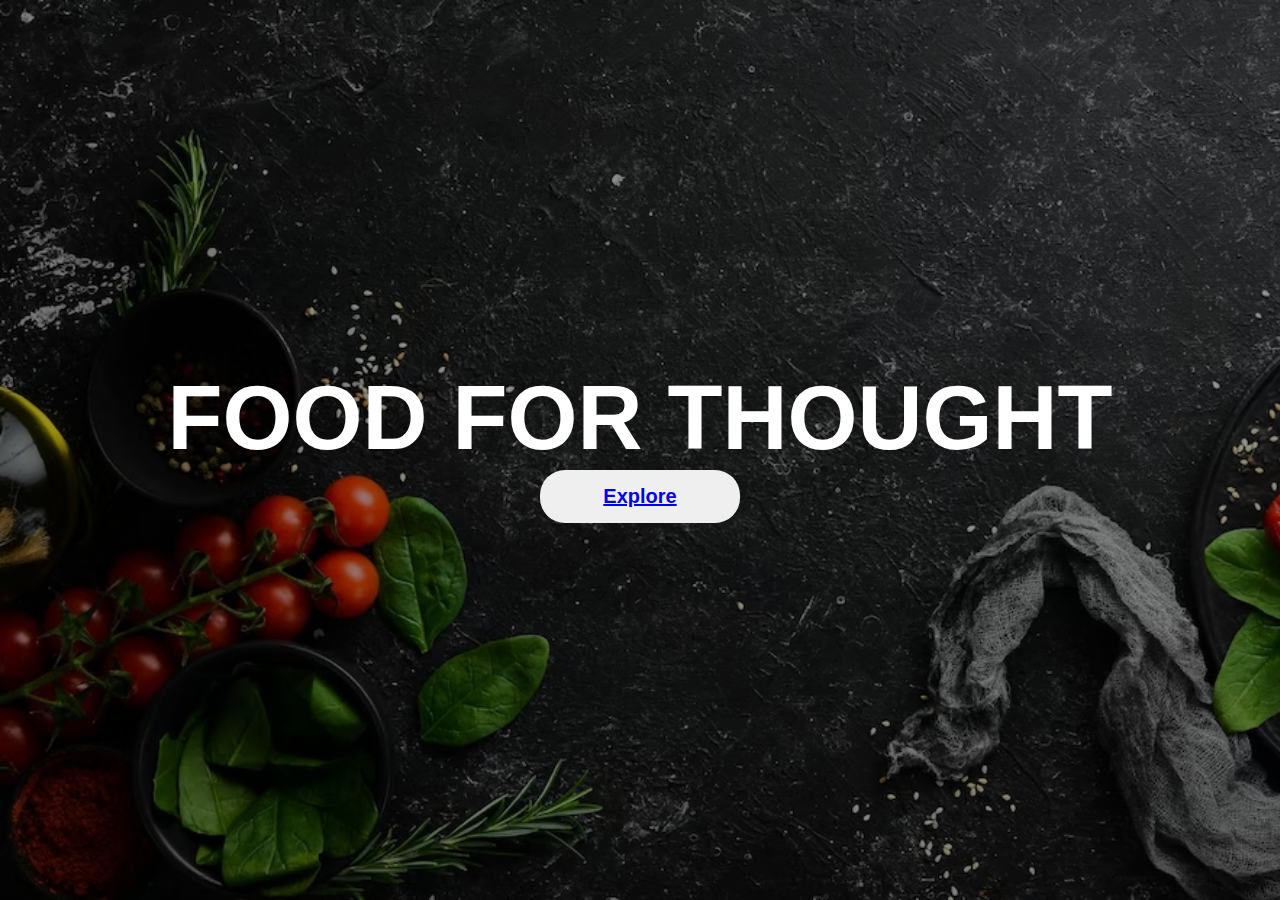
<file: 1stindex.html>
<!DOCTYPE html>
<html>
    <head>
        <meta charset="UTF-8">
        <meta name="viewport" content="width=device-width, initial-scale=1.0">
        <meta http-equiv="X-UA-Compatible" content="ie=edge">
        <title>Food for Thought</title>
        <link rel="stylesheet" href="1ststyle.css">
    </head>
    <body>
<div class="banner">
    <img class="pic" src="images/pickled-peppers-stuffed-with-capers-italian-traditional-dish-top-view-free-space-your-text_187166-8302.avif">
<div class="navbar">
    <!-- <img class="logo" src="Logo.png"> -->
    <!-- <ul>
        <li><a href="#">Home</a></li>
        <li><a href="#">Travel</a></li>
        <li><a href="#">Food</a></li>
        <li><a href="#">About Us</a></li>
    </ul> -->
</div>
<div class="content">
    <h1>FOOD FOR THOUGHT</h1>
    <div>
        <button type="button" ><a href="index.html">Explore</a></button>
    
    
</div>
</div>
</div>

        
      </body>













</html>
</file>
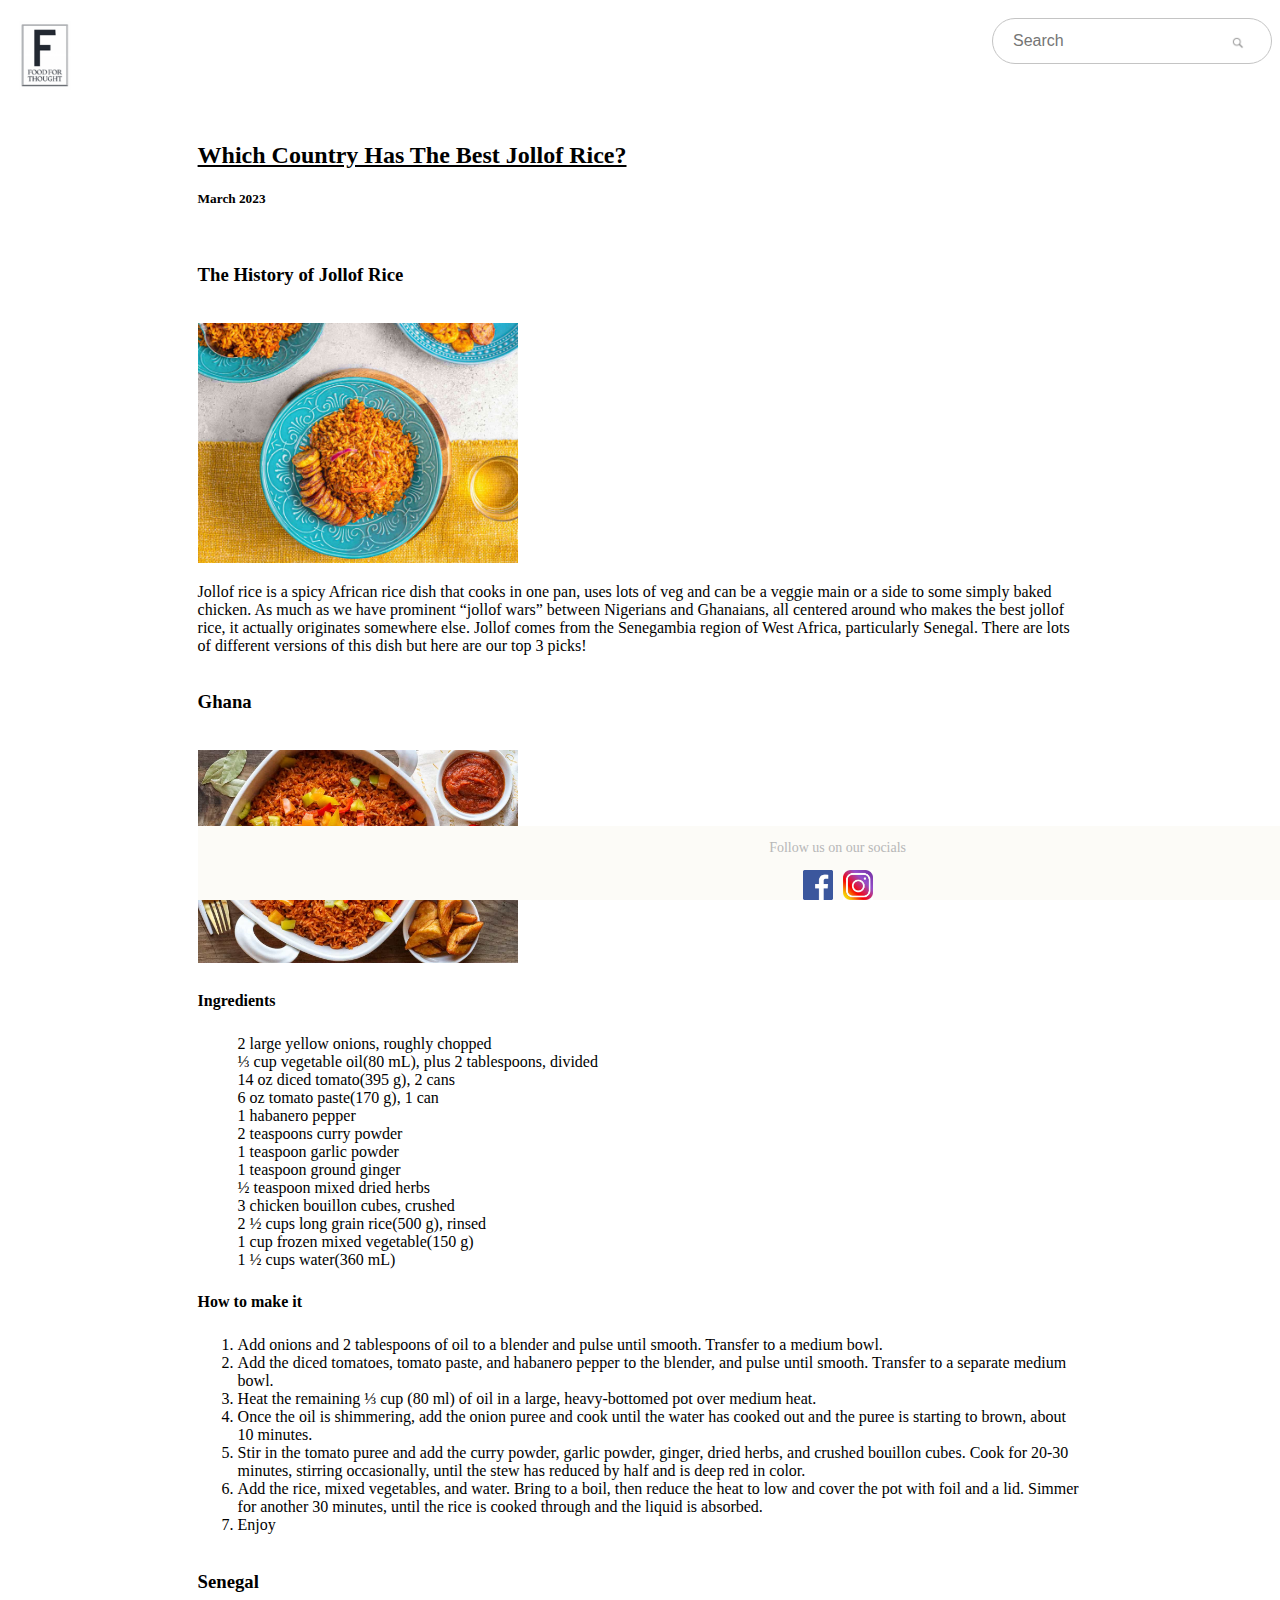
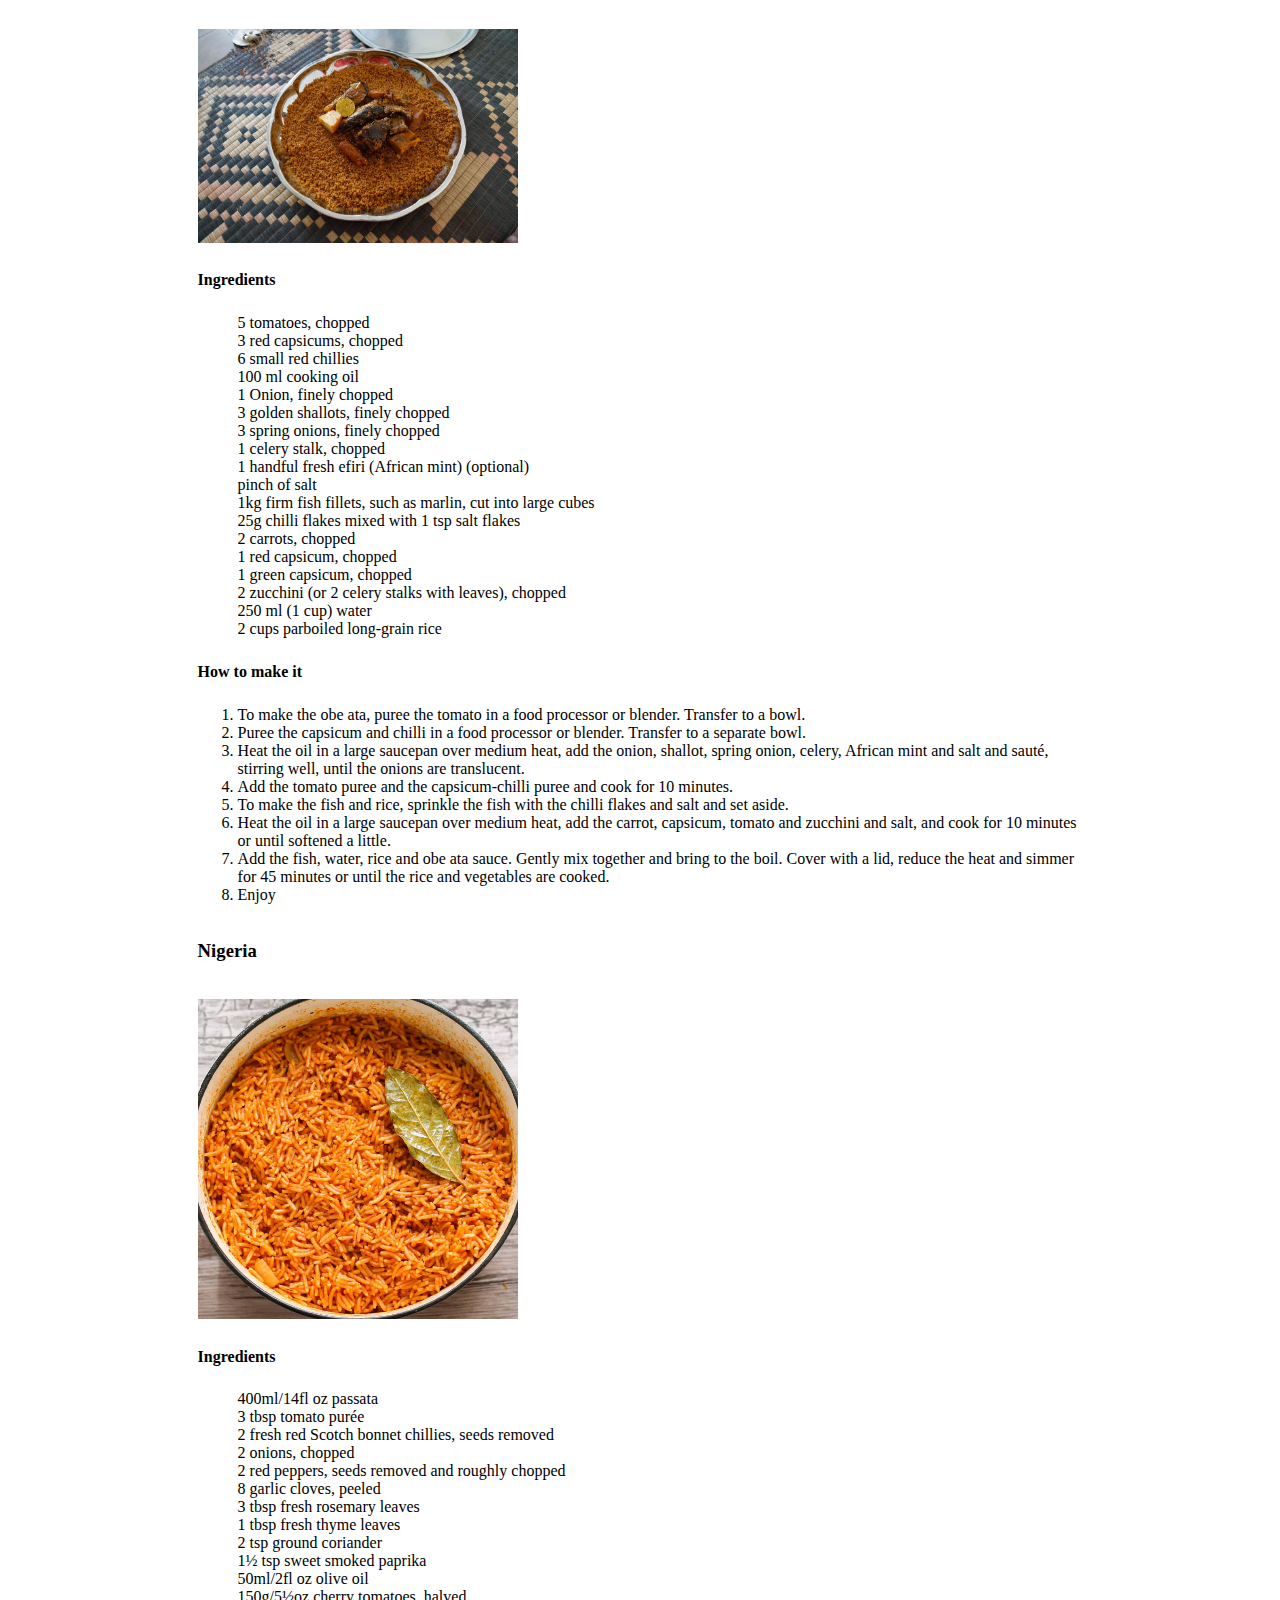
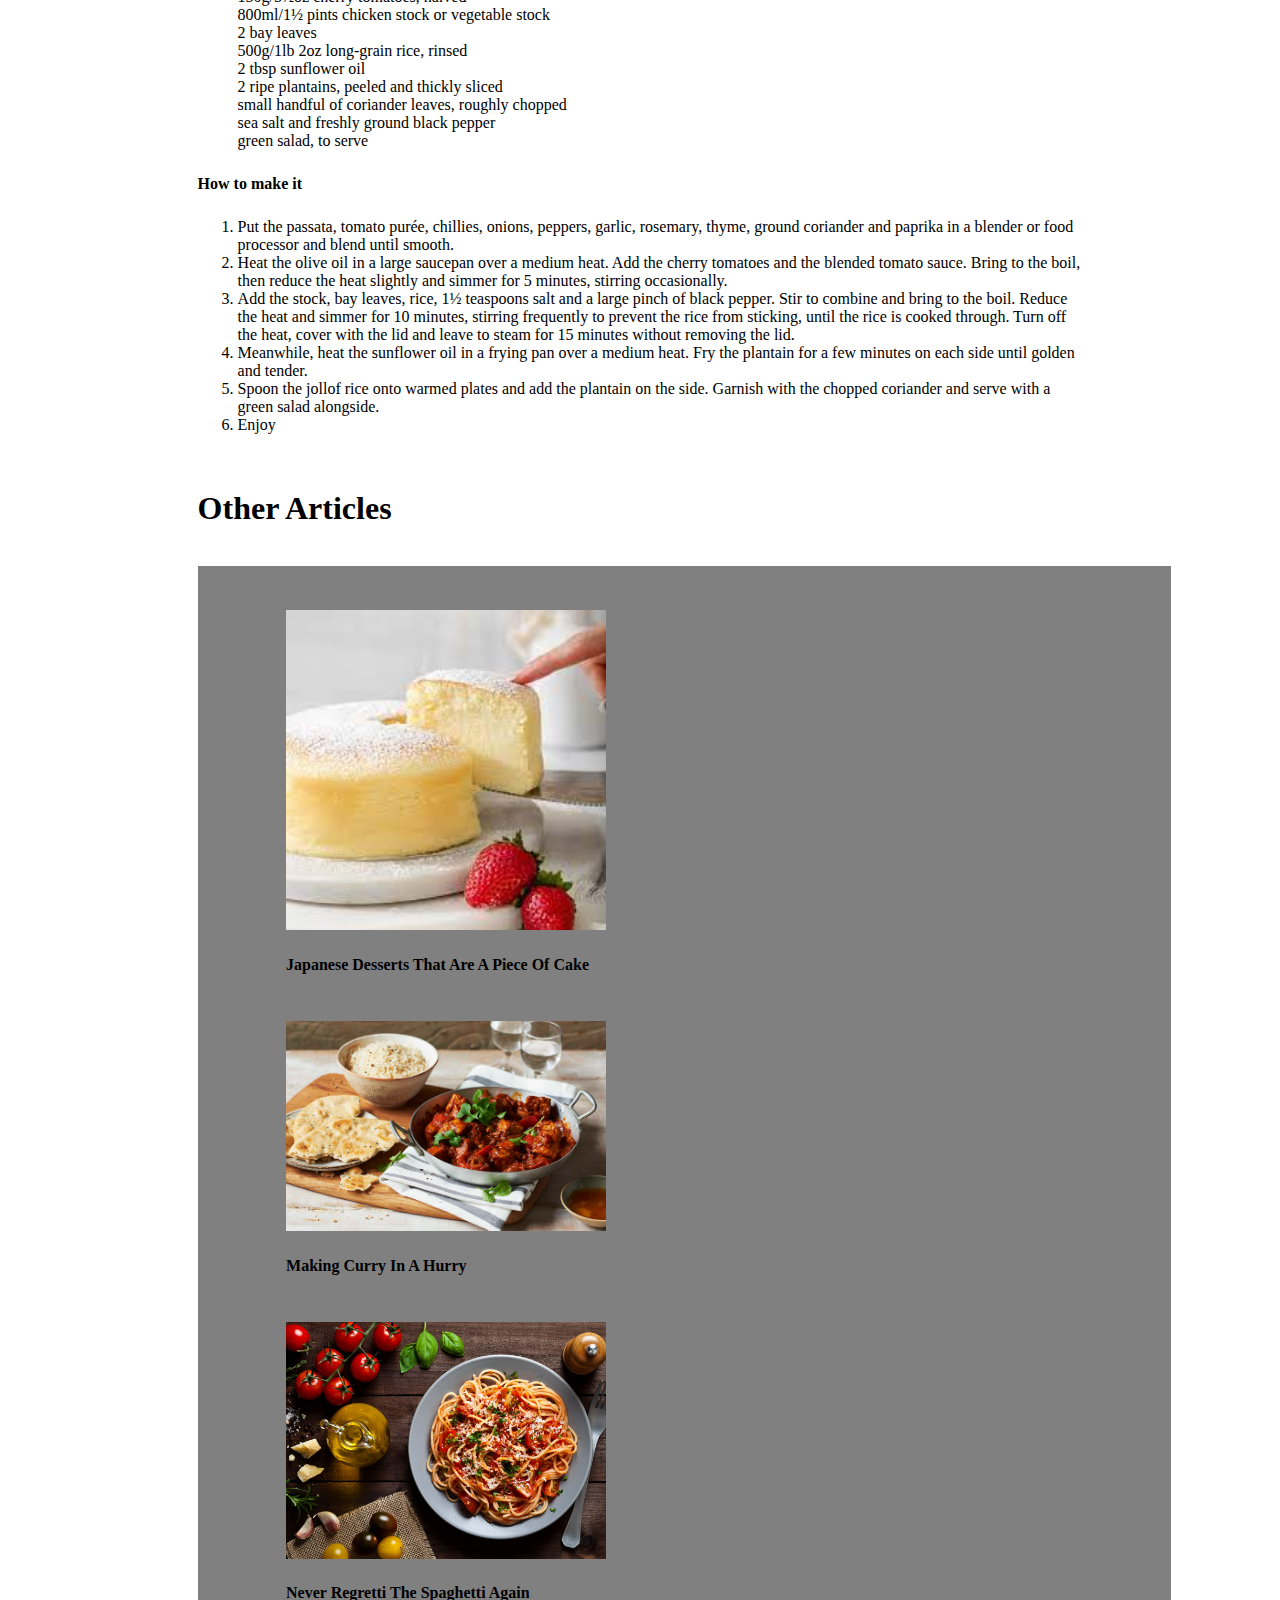
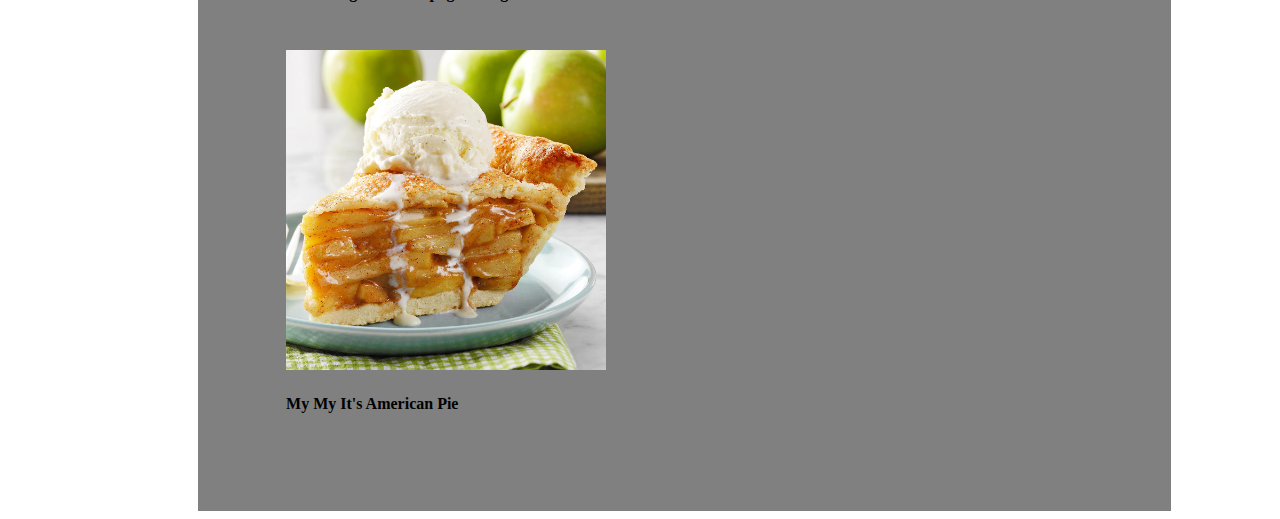
<file: page2.html>
<!DOCTYPE html>
<html lang="en">
<head>
    <meta charset="UTF-8">
    <meta http-equiv="X-UA-Compatible" content="IE=edge">
    <meta name="viewport" content="width=device-width, initial-scale=1.0">
    <title> Food For Thought </title>
<link rel="stylesheet" href="styles.css">
</head>
<body>
  
   <header>
    
    <div class = "nav-header">
        <a href="./index.html"><img class = "logo" src = "images/Logo.png"/></a>
        <div id = "searchbar"><input id = "search-input" placeholder="Search" />
        <button id = "search-button"><img class="icon" src = "images/searchIcon.webp"/></button>
    </div>
    <!-- <div class="nav">
        <ul>
            <li><a class="navItems" href="page2.html">Africa</a></li>
            <li><a class="navItems" href="page2.html">Asia</a></li>
            <li><a class="navItems" href="page2.html">Europe</a></li>
            <li><a class="navItems" href="page2.html">Americas</a></li>
        </ul>
</div> -->
</div>
</header> 

<!-- <div class="header">
  <img src="Logo.png" alt="food4thought"
  style="height: 10%; width: 10%; align-items: flex-start; align-self: left;">
    <h2>Search Bar</h2>
    <nav>
      <ul>
        <a href="Home.html">Home</a>
      </ul>
    </nav>
  </div> -->

<div class="recipe">
<!-- <div class="main">
<div style="margin-right:20%">   -->
      <div class="flex-containera">
        <div class="leftcolumn">
          <div class="card">
            <h2>Which Country Has The Best Jollof Rice?</h2>
            <h5> March 2023</h5>
      
      <div class="flex-containera">
        <div class="leftcolumn">
          <div class="card">
            <h3>The History of Jollof Rice</h3>

        <img src="images/Jollof Rice Cover Photo.jpg" alt="Cover Photo"
        style="width:50%;height:50%">
            <p>Jollof rice is a spicy African rice dish that cooks in one pan, uses lots of veg and can be a veggie main or a side to some simply baked chicken. As much as we have prominent “jollof wars” between Nigerians and Ghanaians, all centered around who makes the best jollof rice, it actually originates somewhere else. Jollof comes from the Senegambia region of West Africa, particularly Senegal. There are lots of different versions of this dish but here are our top 3 picks!</p>
          </div>
          <div class="card">

      <div class="flex-containera">
        <div class="leftcolumn">
          <div class="card">
            <h3>Ghana</h3>
             <img src="images/Jollof Rice Ghana.jpg" alt="Ghana"
             style="width:50%;height:50%">
            <p style="padding-top: 1%; padding-bottom: 1%;">
              <b>
                Ingredients
              </b>
            </p>
            <p>
                <ul>
                    <li>2 large yellow onions, roughly chopped </li>
                    <li>⅓ cup vegetable oil(80 mL), plus 2 tablespoons, divided </li>
                    <li>14 oz diced tomato(395 g), 2 cans</li>
                    <li>6 oz tomato paste(170 g), 1 can</li>
                    <li>1 habanero pepper </li>
                    <li>2 teaspoons curry powder</li>
                    <li>1 teaspoon garlic powder </li>
                    <li>1 teaspoon ground ginger</li>
                    <li>½ teaspoon mixed dried herbs </li>
                    <li>3 chicken bouillon cubes, crushed</li>
                    <li>2 ½ cups long grain rice(500 g), rinsed </li>
                    <li>1 cup frozen mixed vegetable(150 g)</li>
                    <li>1 ½ cups water(360 mL)</li>
                </ul>
            </p>

            <p style="padding-top: 1%; padding-bottom: 1%;">
              <b>
How to make it
</b>
</p>
<ol>
<li> Add onions and 2 tablespoons of oil to a blender and pulse until smooth. Transfer to a medium bowl.</li>
<li>Add the diced tomatoes, tomato paste, and habanero pepper to the blender, and pulse until smooth. Transfer to a separate medium bowl.</li>
<li>Heat the remaining ⅓ cup (80 ml) of oil in a large, heavy-bottomed pot over medium heat.</li>
<li>Once the oil is shimmering, add the onion puree and cook until the water has cooked out and the puree is starting to brown, about 10 minutes.</li>
<li>Stir in the tomato puree and add the curry powder, garlic powder, ginger, dried herbs, and crushed bouillon cubes. Cook for 20-30 minutes, stirring occasionally, until the stew has reduced by half and is deep red in color.</li>
<li>Add the rice, mixed vegetables, and water. Bring to a boil, then reduce the heat to low and cover the pot with foil and a lid. Simmer for another 30 minutes, until the rice is cooked through and the liquid is absorbed.</li>
<li>Enjoy</li>
</ol>
 
</ul>

</p>

          </div>
          <div class="card">
            <h3>Senegal</h3>
             <img src="images/Jollof Rice Senegal.jpg" alt="Senegal"
             style="width:50%;height:50%">
             <p style="padding-top: 1%; padding-bottom: 1%;">
              <b>
                Ingredients
              </b>
            </p>
             <p>
                 <ul>
                     <li>5 tomatoes, chopped </li>
                     <li>3 red capsicums, chopped</li>
                     <li>6 small red chillies</li>
                     <li>100 ml cooking oil </li>
                     <li>1 Onion, finely chopped</li>
                     <li>3 golden shallots, finely chopped</li>
                     <li>3 spring onions, finely chopped </li>
                     <li>1 celery stalk, chopped</li>
                     <li>1 handful fresh efiri (African mint) (optional) </li>
                     <li>pinch of salt</li>
                     <li>1kg firm fish fillets, such as marlin, cut into large cubes </li>
                     <li>25g chilli flakes mixed with 1 tsp salt flakes</li>
                     <li>2  carrots, chopped</li>
                     <li>1 red capsicum, chopped</li>
                     <li>1 green capsicum, chopped</li>
                     <li>2 zucchini (or 2 celery stalks with leaves), chopped</li>
                     <li>250 ml (1 cup) water </li>
                     <li>2 cups parboiled long-grain rice</li>
     
                 </ul>
             </p>
     
             <p style="padding-top: 1%; padding-bottom: 1%;">
              <b>
How to make it
</b>
</p>
     <ol>
     <li>To make the obe ata, puree the tomato in a food processor or blender. Transfer to a bowl.</li>
     <li>Puree the capsicum and chilli in a food processor or blender. Transfer to a separate bowl.</li>
     <li>Heat the oil in a large saucepan over medium heat, add the onion, shallot, spring onion, celery, African mint and salt and sauté, stirring well, until the onions are translucent.</li>
     <li>Add the tomato puree and the capsicum-chilli puree and cook for 10 minutes.</li>
     <li>To make the fish and rice, sprinkle the fish with the chilli flakes and salt and set aside.</li>
     <li>Heat the oil in a large saucepan over medium heat, add the carrot, capsicum, tomato and zucchini and salt, and cook for 10 minutes or until softened a little.</li>
     <li>Add the fish, water, rice and obe ata sauce. Gently mix together and bring to the boil. Cover with a lid, reduce the heat and simmer for 45 minutes or until the rice and vegetables are cooked.</li>
     <li>Enjoy</li>
     </ol>
     
     </ul>
     
     </p>
          </div>
        </div>
        
          <div class="flex-containera">
            <h3>Nigeria</h3>
        <img src="images/Jollof Rice Nigeria.jpeg" alt="Nigeria"
        style="width:50%;height:50%">
        <p style="padding-top: 1%; padding-bottom: 1%;">
          <b>
            Ingredients
          </b>
        </p>
        <p>
            <ul>
                <li>400ml/14fl oz passata </li>
                <li>3 tbsp tomato purée</li>
                <li>2 fresh red Scotch bonnet chillies, seeds removed</li>
                <li>2 onions, chopped</li>
                <li>2 red peppers, seeds removed and roughly chopped</li>
                <li>8 garlic cloves, peeled</li>
                <li>3 tbsp fresh rosemary leaves</li>
                <li>1 tbsp fresh thyme leaves</li>
                <li>2 tsp ground coriander</li>
                <li>1½ tsp sweet smoked paprika</li>
                <li>50ml/2fl oz olive oil</li>
                <li>150g/5½oz cherry tomatoes, halved</li>
                <li>800ml/1½ pints chicken stock or vegetable stock</li>
                <li>2 bay leaves</li>
                <li>500g/1lb 2oz long-grain rice, rinsed</li>
                <li>2 tbsp sunflower oil</li>
                <li>2 ripe plantains, peeled and thickly sliced</li>
                <li>small handful of coriander leaves, roughly chopped</li>
                <li>sea salt and freshly ground black pepper</li>
                <li>green salad, to serve</li>

            </ul>
        </p>

    
        <p style="padding-top: 1%; padding-bottom: 1%;">
          <b>
How to make it
</b>
</p>
<ol>
<li>Put the passata, tomato purée, chillies, onions, peppers, garlic, rosemary, thyme, ground coriander and paprika in a blender or food processor and blend until smooth.</li>
<li>Heat the olive oil in a large saucepan over a medium heat. Add the cherry tomatoes and the blended tomato sauce. Bring to the boil, then reduce the heat slightly and simmer for 5 minutes, stirring occasionally.</li>
<li>Add the stock, bay leaves, rice, 1½ teaspoons salt and a large pinch of black pepper. Stir to combine and bring to the boil. Reduce the heat and simmer for 10 minutes, stirring frequently to prevent the rice from sticking, until the rice is cooked through. Turn off the heat, cover with the lid and leave to steam for 15 minutes without removing the lid.</li>
<li>Meanwhile, heat the sunflower oil in a frying pan over a medium heat. Fry the plantain for a few minutes on each side until golden and tender.</li>
<li>Spoon the jollof rice onto warmed plates and add the plantain on the side. Garnish with the chopped coriander and serve with a green salad alongside.</li>
<li>Enjoy</li>
</ol>

</ul>


          </div>
         
      </div>
 


          </div>
</div>
</div>
</div>
</div>
</br>


<h1>Other Articles</h1>
</br>
<div class="otherArticles">

  <!-- <div class="image"> -->
    <img src="images/Japanese desserts that are a piece of cake - home page or other article.jpg" alt="Japanese Dessert"
      style="width: 100%;">
    <!-- <div class="text"> -->
       <h4>Japanese Desserts That Are A Piece Of Cake</h4>
    <!-- </div> -->
  <!-- </div> -->

  <!-- <div class="image">
    <img src="images/Lets Taco 'bout Tacos.jpg" alt="Tacos"
      style="width: 60%;">
    <div class="text">
      <h5>Lets Taco 'bout Tacos</h5>
    </div>
  </div> -->

  <img src="images/Making Curry in a Hurry - home page or other articles.jpg" alt="Curry"
    style="width:100%;">
     <h4>Making Curry In A Hurry</h4>

    <img src="images/Never Regretti the Spagetti again - home page or other articles.jpg" alt="Spaghetti"
      style="width: 100%;">   
       <h4>Never Regretti The Spaghetti Again</h4>
    


  <!-- <div class="image"> -->
    <img src="images/My My it's American Pie - home page or other articles.jpg" alt="Pie"
      style="width: 100%;">
    <!-- <div class="text"> -->
      <h4>My My It's American Pie</h4>
    <!-- </div> -->
    
  </div>

  <footer class = "page-footer">
    <div>
        <p>Follow us on our socials</p>
        <div class = "socials-box">
            <img class="socials-logo" src = "images/Facebook_logo_(square).png"/>
            <img class="socials-logo" src = "images/Instagram.jpg"/>
        </div>
    </div>
   
</footer>


</body>
</html>
</file>
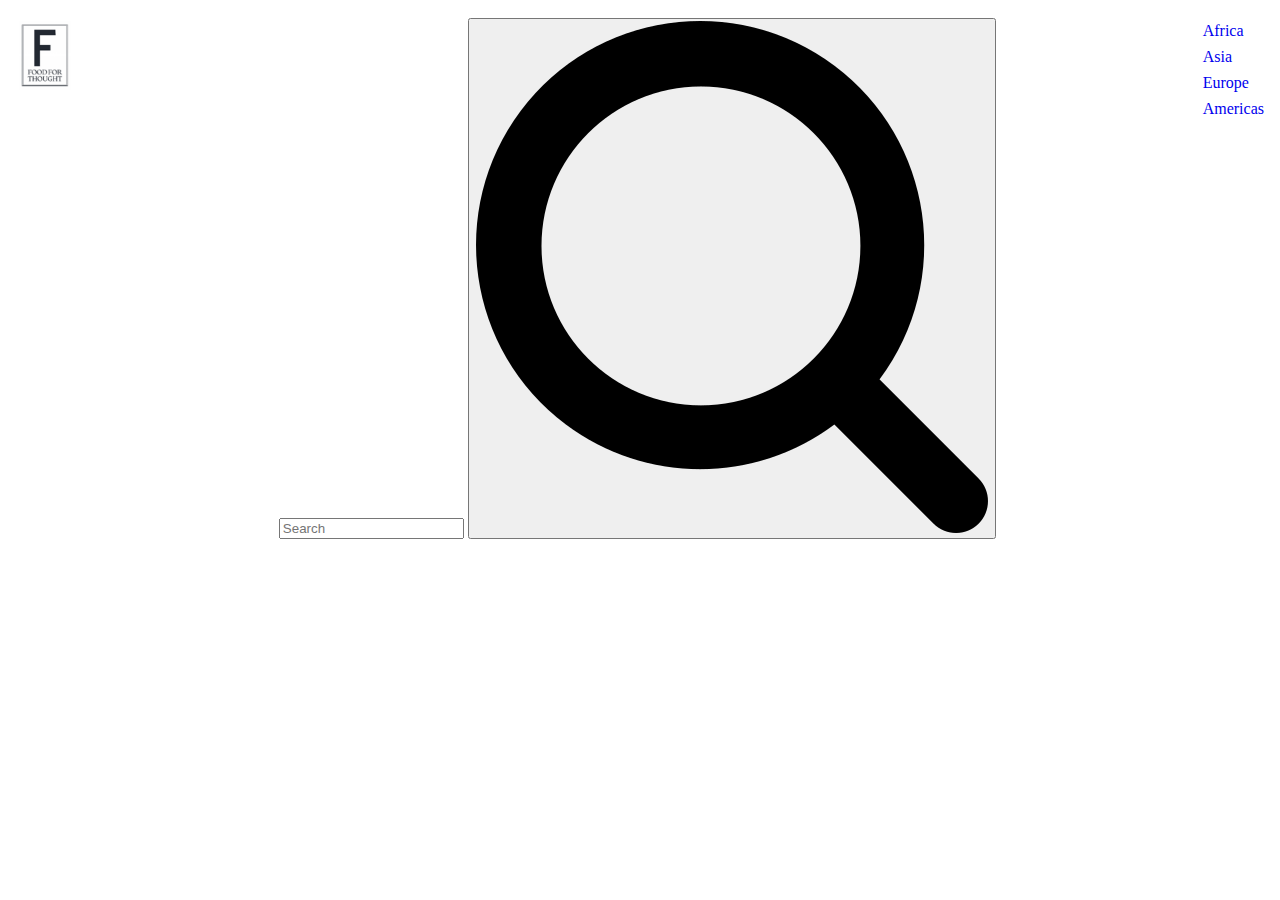
<file: pageTwo.html>
<!DOCTYPE html>
<html lang="en">
<head>
    <meta charset="UTF-8">
    <meta http-equiv="X-UA-Compatible" content="IE=edge">
    <meta name="viewport" content="width=device-width, initial-scale=1.0">
    <title>Document</title>
</head>
<body>
    <header>
        <div class = "nav-header">
            <a href="./index.html"><img class = "logo" src = "images/Logo.png"/></a>
            <div id = "searchbar"><input id = "search-input" placeholder="Search" />
            <button id = "search-button"><img class="icon" src = "images/search_ic.png"/></button>
        </div>
        <div class="nav">
            <ul>
                <li><a class="navItems"  href="page2.html">Africa</a></li>
                <li><a class="navItems" href="page2.html">Asia</a></li>
                <li><a class="navItems" href="page2.html">Europe</a></li>
                <li><a class="navItems" href="page2.html">Americas</a></li>
            </ul>
        </div>
    
    <link rel="stylesheet" href="stylesTwo.css">
    </header>
</body>
</html>
</file>
<file: 1ststyle.css>
*{
    margin: 0;
    padding: 0;
    font-family: sans-serif;
    box-sizing: border-box;
}

.banner{
    width: 100%;
    height: 100vh;
    background-image: linear-gradient(rgba(0,0,0,0.40),rgba(0,0,0,0.40));
    background-position: center;
    background-size: center;
}

.navbar{
    width: 90%;
    padding: 30px;
    margin: auto;
    display: flex;
    align-items: center;
    justify-content: space-between;
}

.logo{
    width: 160px;
    margin: -10px;
    cursor: pointer;
    

}

.navbar ul li{
    list-style: none;
    display: inline-block;
    margin: 20px;
}

/* .navbar ul li a{
    text-decoration: none;
    text-transform: uppercase;
    color:white;
    font-weight: 600;
    padding: 15px;
    
}

li a:hover{
    background: white;
    transition: 0.5s; }*/



.navbar a:hover{
    color: black;
}

.content{
    width: 100%;
    position: absolute;
    color: white;
    top: 45%;
    transform: translateY(-50%);
    text-align: center;
}

.content h1{
    margin-top: 80px;
    font-size: 90px;
    font-weight: 800;
}

button{
    width: 200px;
    padding: 15px;
    margin: 20px, 5px;
    text-align: center;
    border-radius: 25px;
    color: black;
    border: 2px;
    font-size: 20px;
    cursor: pointer;
    font-weight: 600;
    
    
}

button:hover{
    background: rgb(55, 63, 67);
    transition: 0.5s;
}

.button:hover{
    color:white;
    
}
.banner img{
    position: absolute;
    right: -1;
    bottom: -1;
    left: -1;
    top: -1;
    z-index: -1;
    height: 100%;
    
}
</file>
<file: styles.css>
.icon {
    object-fit: contain;
    height: 15px;
    width: 15px;
}

.logo { 
    width: 8vh;
    height: 8vh;
    object-fit: contain;
}

.nav { 
     display: inline-block;
     /* float: right; */
}

#search-button{
    border-radius: 12px;
    border: none;
    padding: 4px 8px;
    background: transparent;
}

#search-input:focus{
    outline: none;
}

#search-input{
    border: none;
    border-radius: 100em;
    background: none;
    font-size: 16px;
}

#searchbar{
    display: flex;
    padding: 12px 18px;
    justify-content: center;
    height: 20px;
    border-radius: 40px;
    border: 1px solid rgb(196, 196, 196);
}
   
.nav-header{
    padding: 10px 0px;
    display: flex;
    flex-direction: row;
    flex-wrap: wrap;
    justify-content: space-between;
    width: 100%
}
/*    
li {
    float: left;
} */

.navItems {
    display: inline-block;
    /* float: left; */
    text-align: center;
    text-decoration: none;
    padding: 4px 8px;
    cursor: pointer;
}


.navItems:hover{
    color:rgb(0, 145, 242)
} 
   
 ul{ 
    /* display: inline-block;  */
    list-style-type: none;
    /* float: right; */
    /* margin: 0; */
    /* padding: 0; */
 } 

.recipe {
    padding-left: 15%;
    padding-right: 15%;
}

.page-footer{
    width: 100vw;
    position: fixed;
    z-index: 100;
    bottom: 0;
    /* padding:  30px 0; */
    background-color: rgb(252, 251, 247);
}

.page-footer p{
    text-align: center;
    font-weight: 300;
    font-size: 14px;
    color: rgb(183, 183, 183);
}

.socials-box{
    display: flex;
    flex-direction: row;
    justify-content: center;
}

.socials-logo{
    height:30px;
    width:30px;
    object-fit: contain;
    margin: 0 5px;
    cursor: pointer;
}
/* 
.carousel {
    position: relative;
    height: 600px;
    width: 70%;
    margin: 0 auto;
}

.carousel_image {
    width: 100%;
    height: 100%;
    object-fit: cover;
}

.carousel_track-container {
    /* background-color: aqua; */
    /* padding: 10px; */
    /* height: 100%;
    position: relative;
    overflow: hidden; hiddes all slide underneath each other */
/* }

.carousel_track {
    padding: 0;
    margin: 0;
    list-style: none;
    position: relative;
    height: 100%;
    transition: transform 250ms ease-in;
}

.carousel_slide {
    position: absolute;
    top: 0;
    bottom: 0;
    width: 100%;

}

.carousel_button {
    position: absolute;
    top: 50%;
    transform: translateY(-50%);
    background: transparent;
    border: 0;
    cursor: pointer;
}

.carousel_button--left {
    left: -50px;
}

.carousel_button--right {
    right: -50px;
}

.carousel_button img {
    width: 40px;
    
}

.carousel_nav {
    display: flex;
    justify-content: center;
    padding: 10px, 0;

}

.carousel_indicator {
    border: 0;
    border-radius: 50%;
    width: 17px;
    height: 17px;
    background: rgb(0, 0, 0, .3);
    margin: 0 12px;
    cursor: pointer;
}

.carousel_indicator.current-slide {
    background: rgba(0, 0, 0, .75);
}

.is-hidden {display: none; } */ 

/* *{
    margin: auto;
    padding: auto;
    box-sizing: border-box;
    font-family: Arial, Helvetica, sans-serif;
} */

/* .header {
    background-color: gray;
    color: aliceblue;
    text-align: right;
    padding: 5px;

} */

h2{
padding-top: 2%;
font-weight: bold;
text-decoration: underline;
}

text{
    width: 100%;
    height: 100%;
}

h3{
    padding-bottom: 2%;
    padding-top: 2%;
}

h5{
    padding-bottom: 2%;
}

.Ingredients{
    font-weight: bold;
}

/* .footer{
    background-color: black;
    flex-direction: row;
    color: aliceblue;
    padding: 10px;
} */

h4{
    padding-bottom: 3%;
} 

/* .otherArticles{
    background-color: gray;
    color: aliceblue;
    text-align: center;
    padding: 5px;
    width: 20%;
    align-items: center;
    float:right;
} */

/* .container {
    display:grid;
    align-items: center;
    column-gap: 0%;
    grid-template-columns: 1fr 1fr 1fr 1fr;
} */

.text {
    font-size: 10x;
    float: bottom;
}

.header {
    background-color: gray;
    color: aliceblue;
    text-align: right;
    padding: 5px;
}

h2{
    padding-top: 2%;
    font-weight: bold;
    text-decoration: underline;
}

img {
    width: 50%;
    height:50%;
    max-width: 320px;
}

text{
    width: 100%;
    height: 100%;
}

h3{
    padding-bottom: 2%;
    padding-top: 2%;
}

h5{
    padding-bottom: 2%;
}

.Ingredients{
    font-weight: bold;
}

/* h4{
    padding-top: 5%;
} */

  .otherArticles{
    background-color: grey;
    /* display:flex; */
    /* display:grid;  */
    align-content: center; 
    /* column-gap: 0%;
    grid-template-columns: 1fr 1fr 1fr 1fr; */
    padding-top: 5%;
    padding-bottom: 50px;
    padding-left: 10%;
    /* width:100%; */
    margin:0;
    width:100%;
    /* position:fixed; */
    /* height:100%; */
    overflow:auto;

}  
.recipe{
    display:flex;
    /* margin-right: 20%;
    padding:1px 16px; */
}

/* .container {
    display:grid;
    align-items: center; 
    column-gap: 0%;
    grid-template-columns: 1fr 1fr 1fr 1fr;
} */

.text {
    font-size: 10x;
    float: bottom;
}

/* .footerSocials {
    background-color: black;
    display: grid;
    align-items: center; 
    column-gap: 0%;
    grid-template-columns: 1fr 1fr 1fr 1fr;
} */
/* 
.main{
    float: left;
    width: 70%;
} */

/* @media screen and (max-width: 800px) {
    .otherArticles { 
        width: 100%;
        height:auto;
        position:relative;
        float:none;
    }
} */

.articlesCard {
   text-align: center;
}
</file>
<file: stylesTwo.css>
.nav { 
    display: inline-block;
     float: right;
}

.logo { 
    width: 8vh;
    height: 8vh;
    object-fit: contain;
}

.nav-header{
    padding: 10px 0px;
    display: flex;
    flex-direction: row;
    flex-wrap: wrap;
    justify-content: space-between;
    width: 100%
}

.navItems {
    display: inline-block;
    float: left;
    text-align: center;
    text-decoration: none;
    padding: 4px 8px;
    cursor: pointer;
}

ul{
    display: inline-block; 
    list-style-type: none;
    /* float: right; */
    margin: 0;
    padding: 0;
}
</file>
